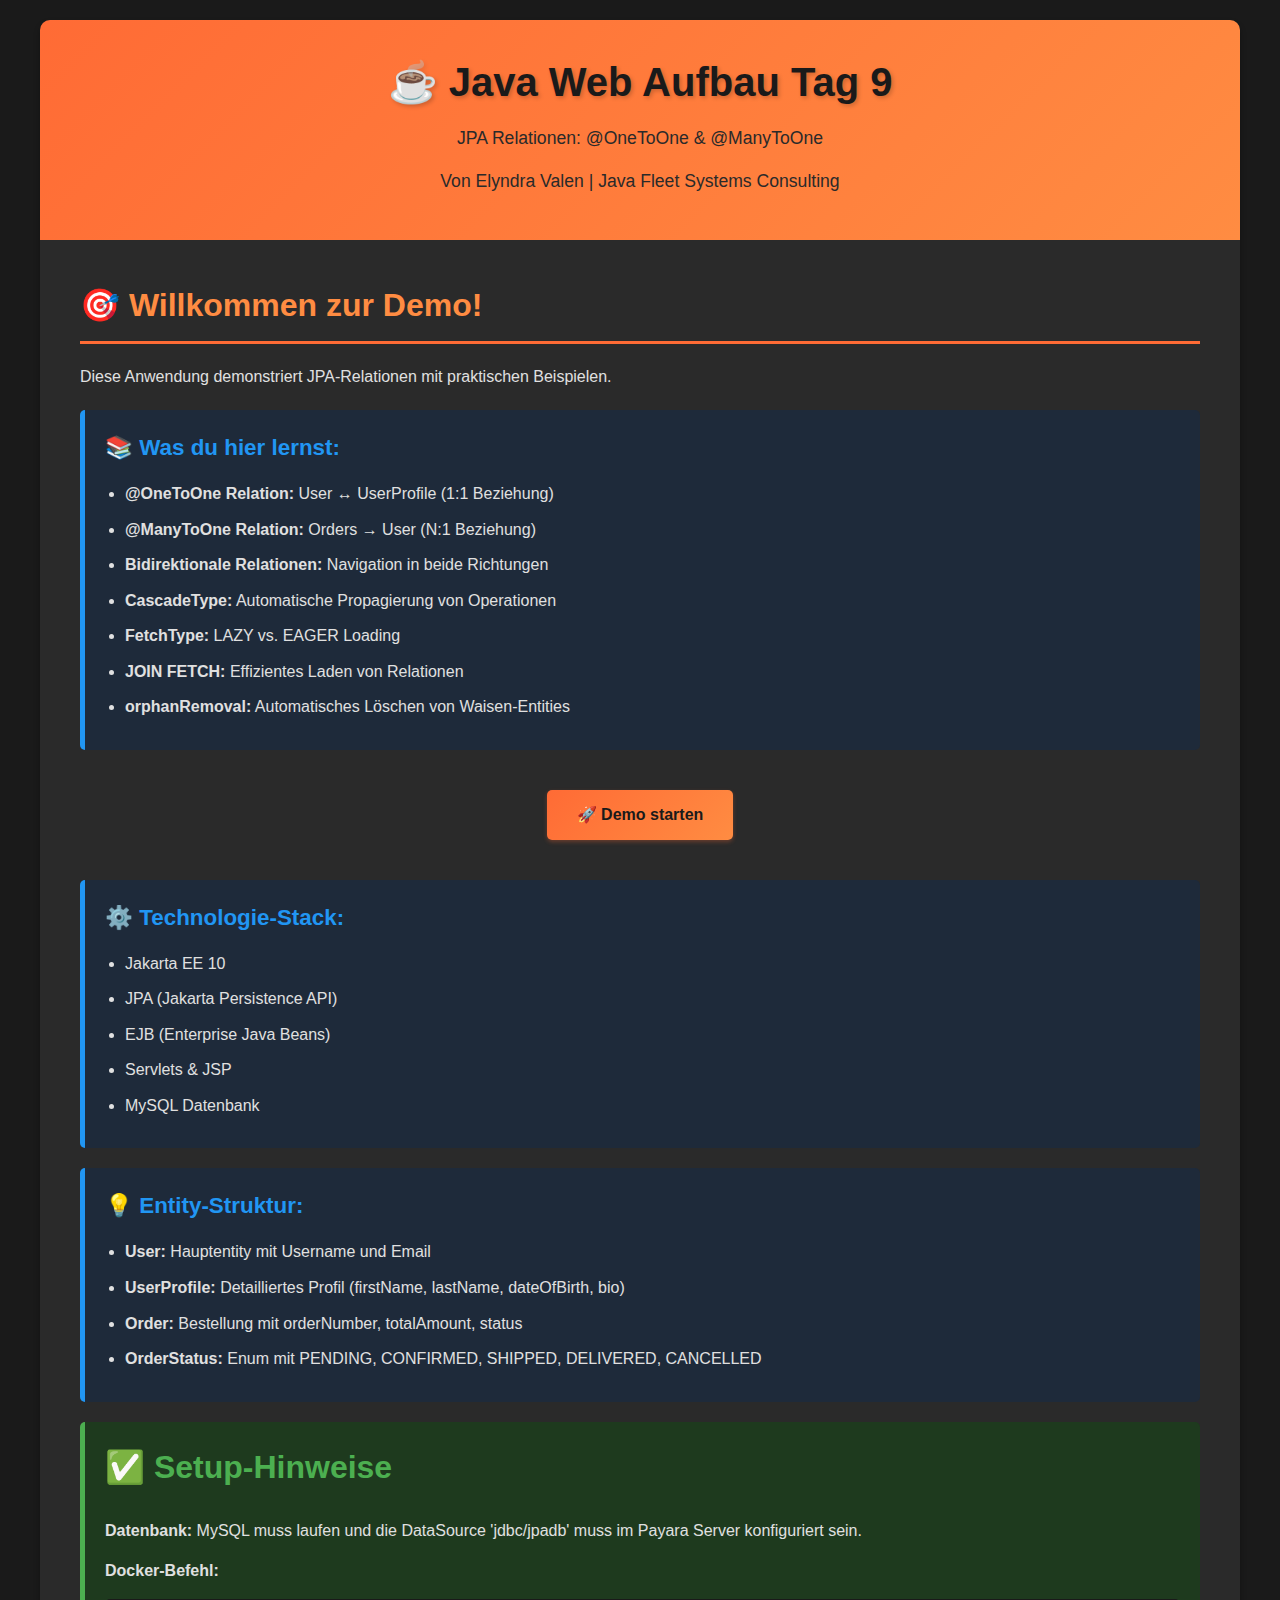
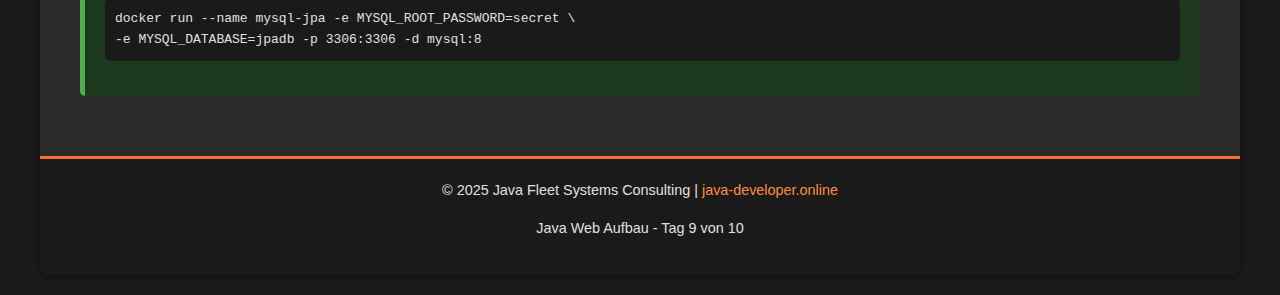
<file: JavaWebAufbauTag9/src/main/webapp/index.html>
<!DOCTYPE html>
<html lang="de">
<head>
    <meta charset="UTF-8">
    <meta name="viewport" content="width=device-width, initial-scale=1.0">
    <title>Java Web Aufbau Tag 9 - JPA Relationen Demo</title>
    <link rel="stylesheet" href="css/style.css">
</head>
<body>
    <div class="container">
        <header>
            <h1>☕ Java Web Aufbau Tag 9</h1>
            <p class="subtitle">JPA Relationen: @OneToOne & @ManyToOne</p>
            <p class="subtitle">Von Elyndra Valen | Java Fleet Systems Consulting</p>
        </header>
        
        <main>
            <h2>🎯 Willkommen zur Demo!</h2>
            
            <p>Diese Anwendung demonstriert JPA-Relationen mit praktischen Beispielen.</p>
            
            <div class="info">
                <h3>📚 Was du hier lernst:</h3>
                <ul>
                    <li><strong>@OneToOne Relation:</strong> User ↔ UserProfile (1:1 Beziehung)</li>
                    <li><strong>@ManyToOne Relation:</strong> Orders → User (N:1 Beziehung)</li>
                    <li><strong>Bidirektionale Relationen:</strong> Navigation in beide Richtungen</li>
                    <li><strong>CascadeType:</strong> Automatische Propagierung von Operationen</li>
                    <li><strong>FetchType:</strong> LAZY vs. EAGER Loading</li>
                    <li><strong>JOIN FETCH:</strong> Effizientes Laden von Relationen</li>
                    <li><strong>orphanRemoval:</strong> Automatisches Löschen von Waisen-Entities</li>
                </ul>
            </div>
            
            <div class="menu">
                <a href="orders" class="button">🚀 Demo starten</a>
            </div>
            
            <div class="info">
                <h3>⚙️ Technologie-Stack:</h3>
                <ul>
                    <li>Jakarta EE 10</li>
                    <li>JPA (Jakarta Persistence API)</li>
                    <li>EJB (Enterprise Java Beans)</li>
                    <li>Servlets & JSP</li>
                    <li>MySQL Datenbank</li>
                </ul>
            </div>
            
            <div class="info">
                <h3>💡 Entity-Struktur:</h3>
                <ul>
                    <li><strong>User:</strong> Hauptentity mit Username und Email</li>
                    <li><strong>UserProfile:</strong> Detailliertes Profil (firstName, lastName, dateOfBirth, bio)</li>
                    <li><strong>Order:</strong> Bestellung mit orderNumber, totalAmount, status</li>
                    <li><strong>OrderStatus:</strong> Enum mit PENDING, CONFIRMED, SHIPPED, DELIVERED, CANCELLED</li>
                </ul>
            </div>
            
            <div class="success">
                <h2>✅ Setup-Hinweise</h2>
                <p><strong>Datenbank:</strong> MySQL muss laufen und die DataSource 'jdbc/jpadb' muss im Payara Server konfiguriert sein.</p>
                <p><strong>Docker-Befehl:</strong></p>
                <p style="background-color: #1a1a1a; padding: 10px; border-radius: 5px; font-family: monospace;">
                    docker run --name mysql-jpa -e MYSQL_ROOT_PASSWORD=secret \<br>
                    -e MYSQL_DATABASE=jpadb -p 3306:3306 -d mysql:8
                </p>
            </div>
        </main>
        
        <footer>
            <p>© 2025 Java Fleet Systems Consulting | <a href="https://www.java-developer.online">java-developer.online</a></p>
            <p>Java Web Aufbau - Tag 9 von 10</p>
        </footer>
    </div>
</body>
</html>
</file>
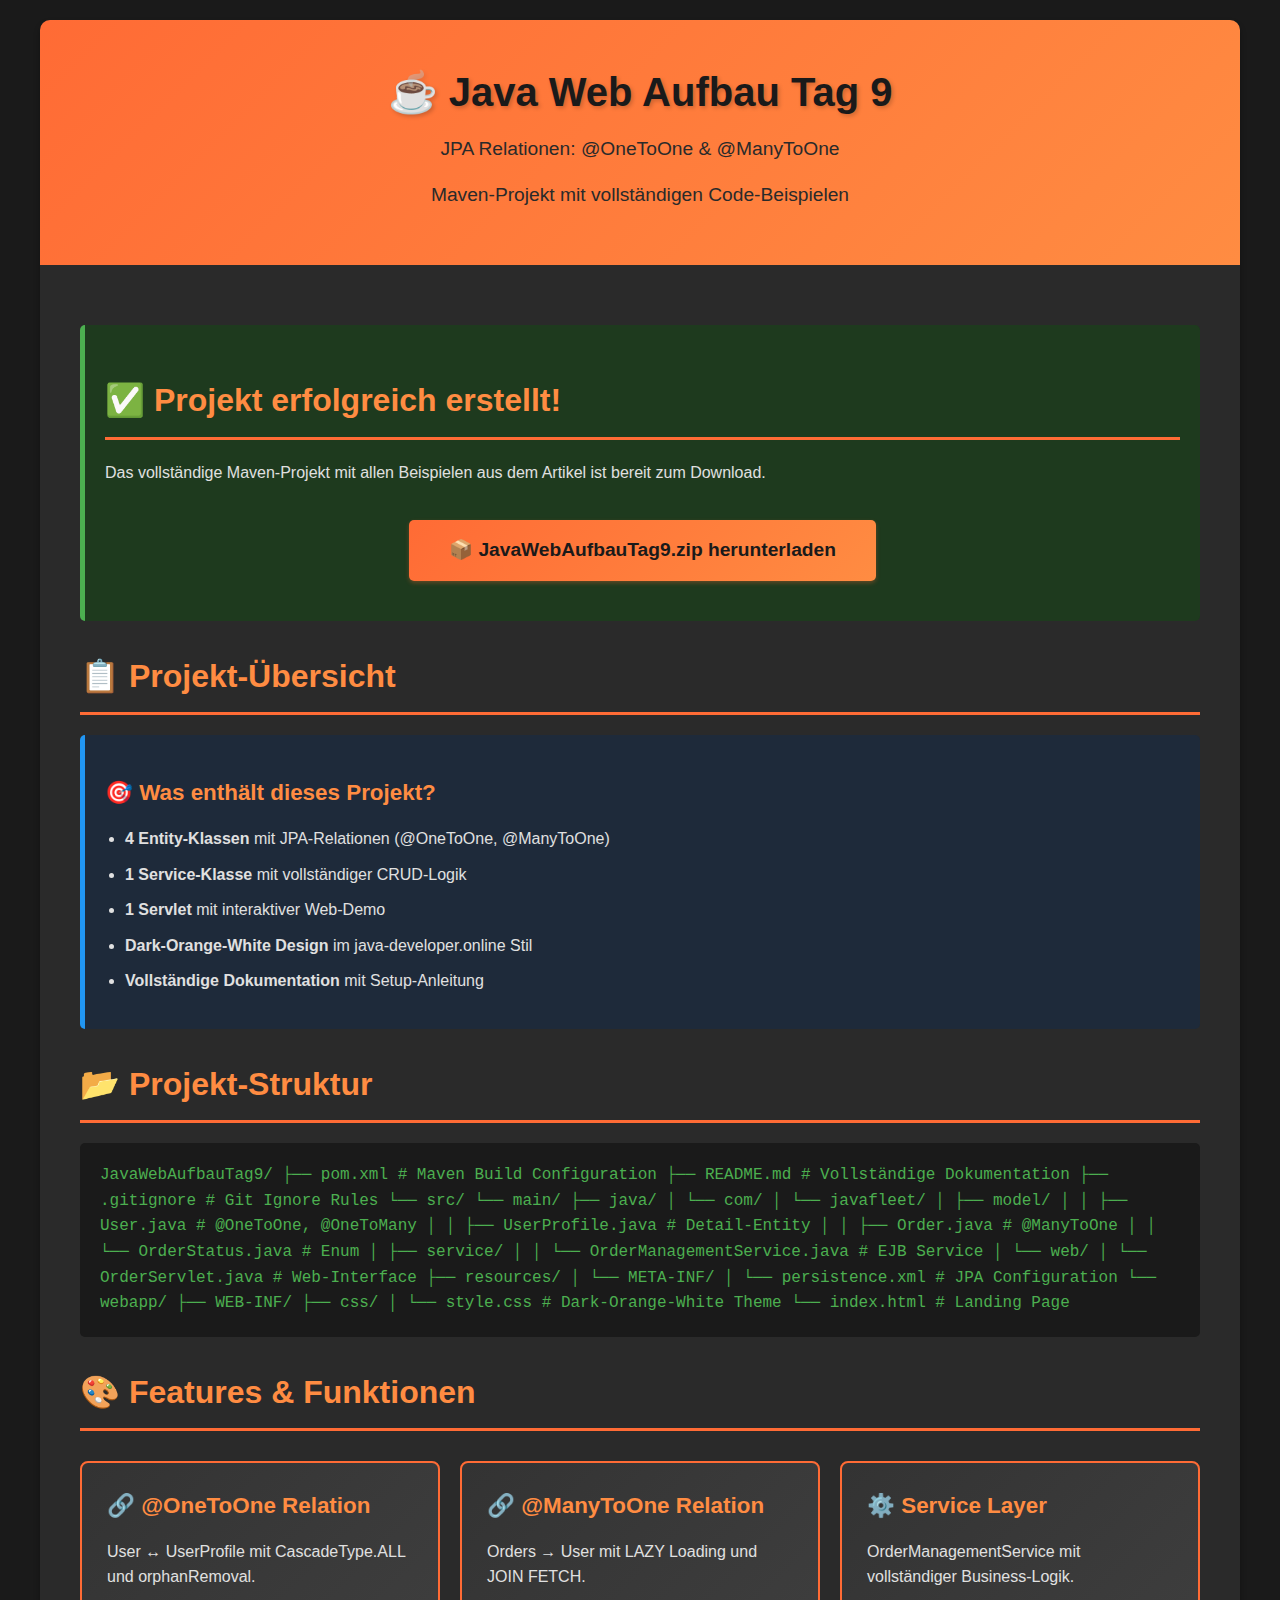
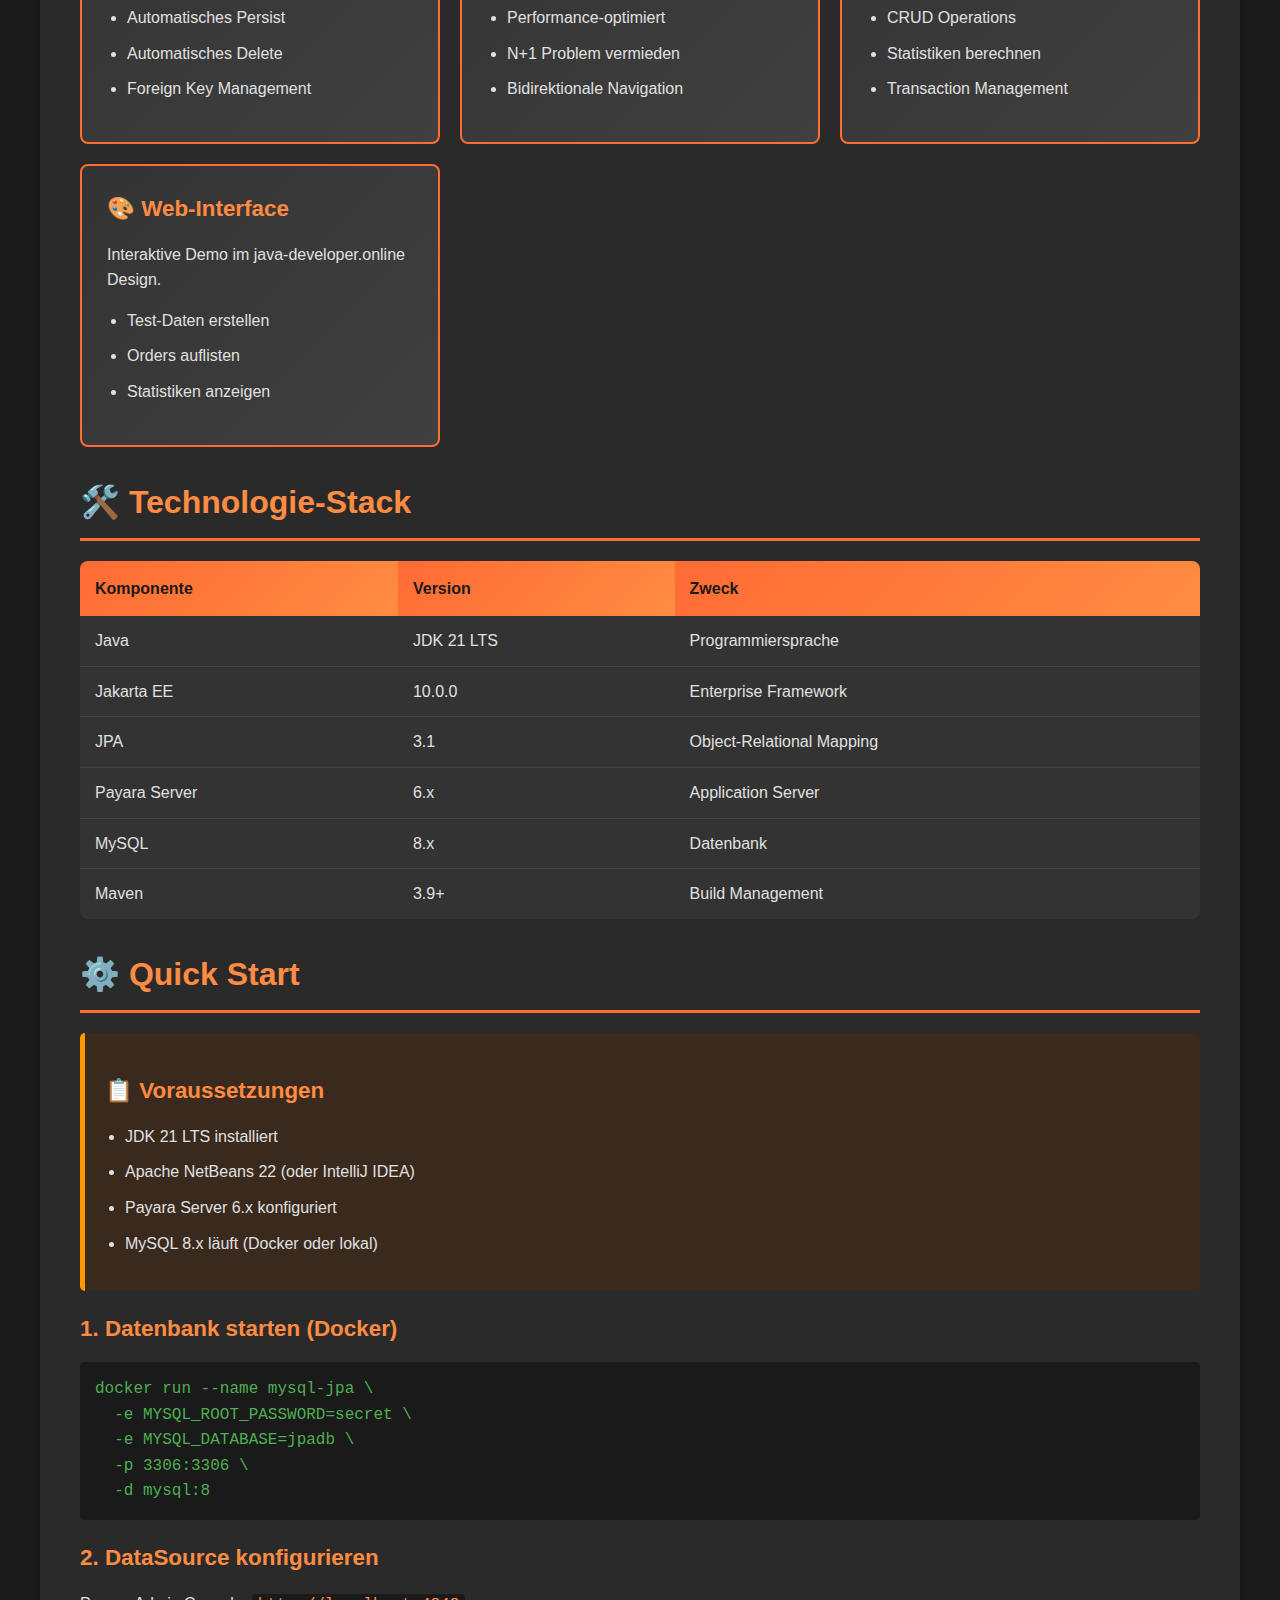
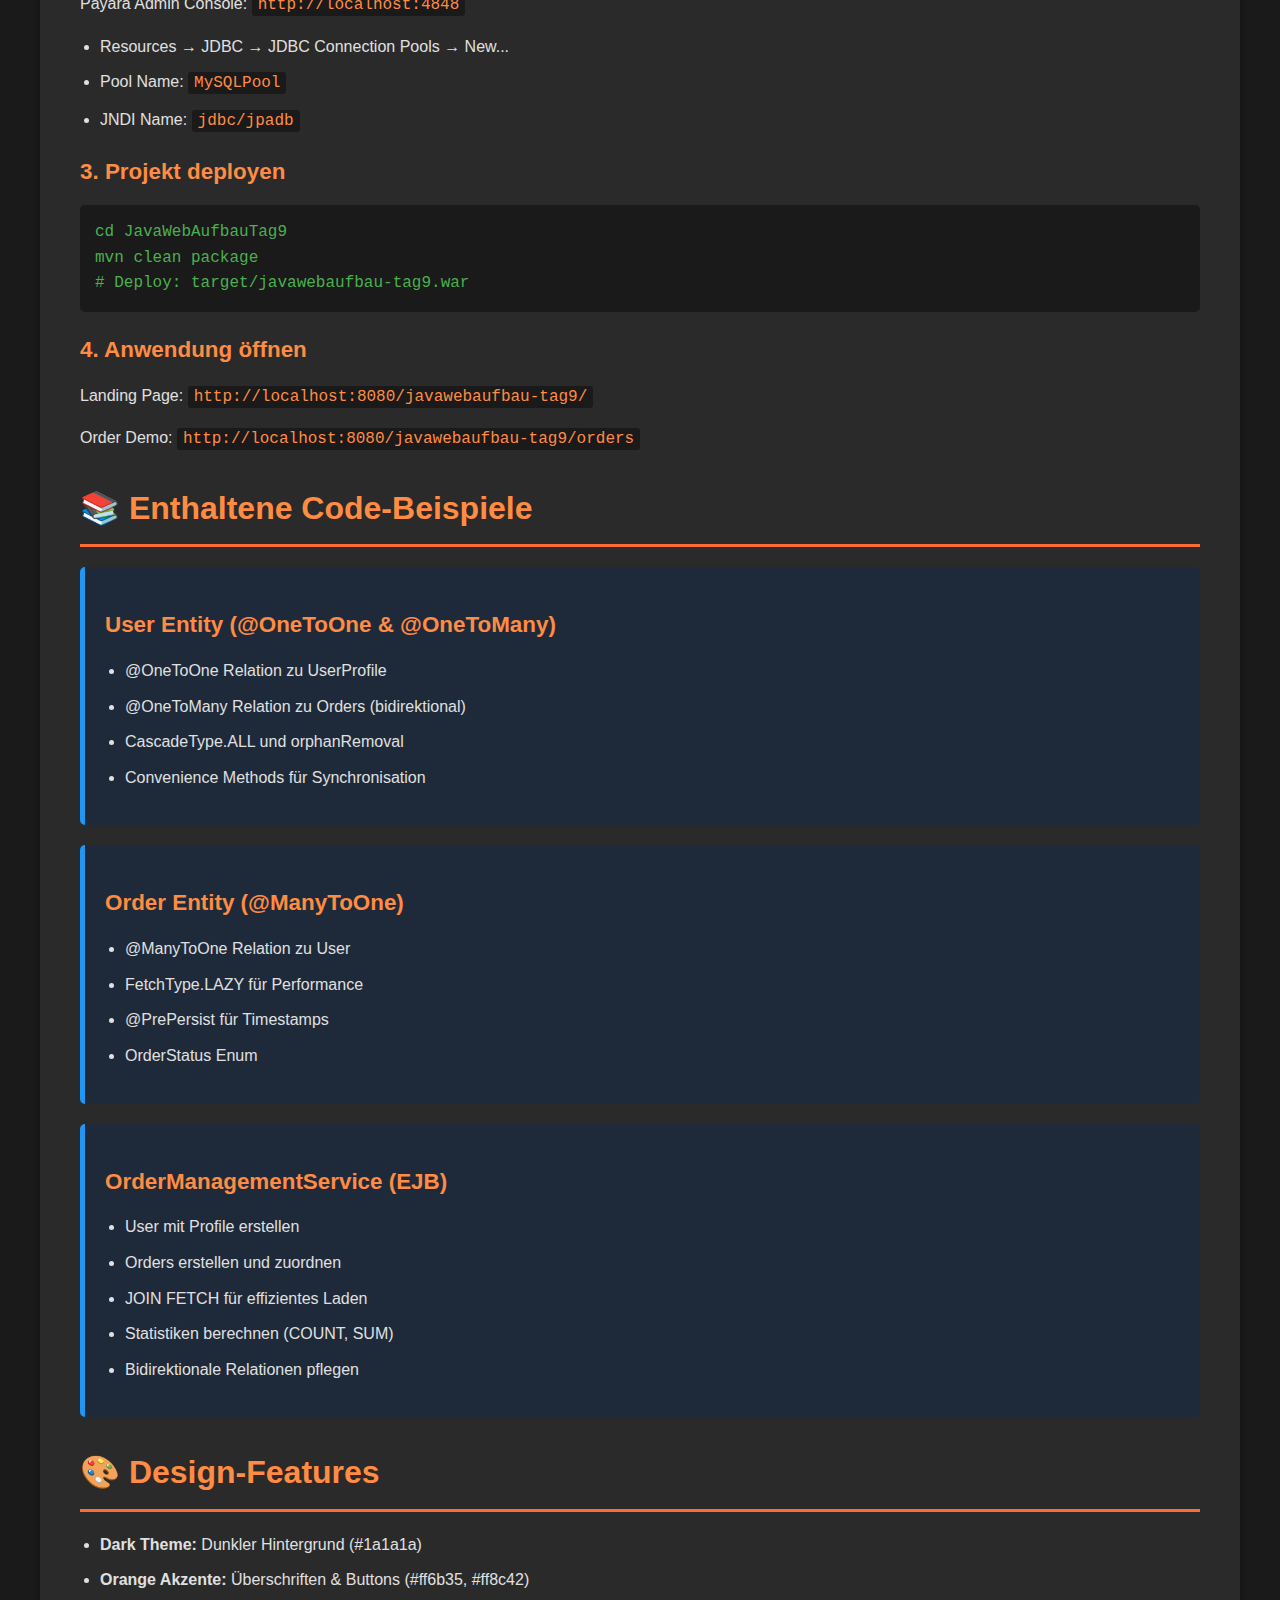
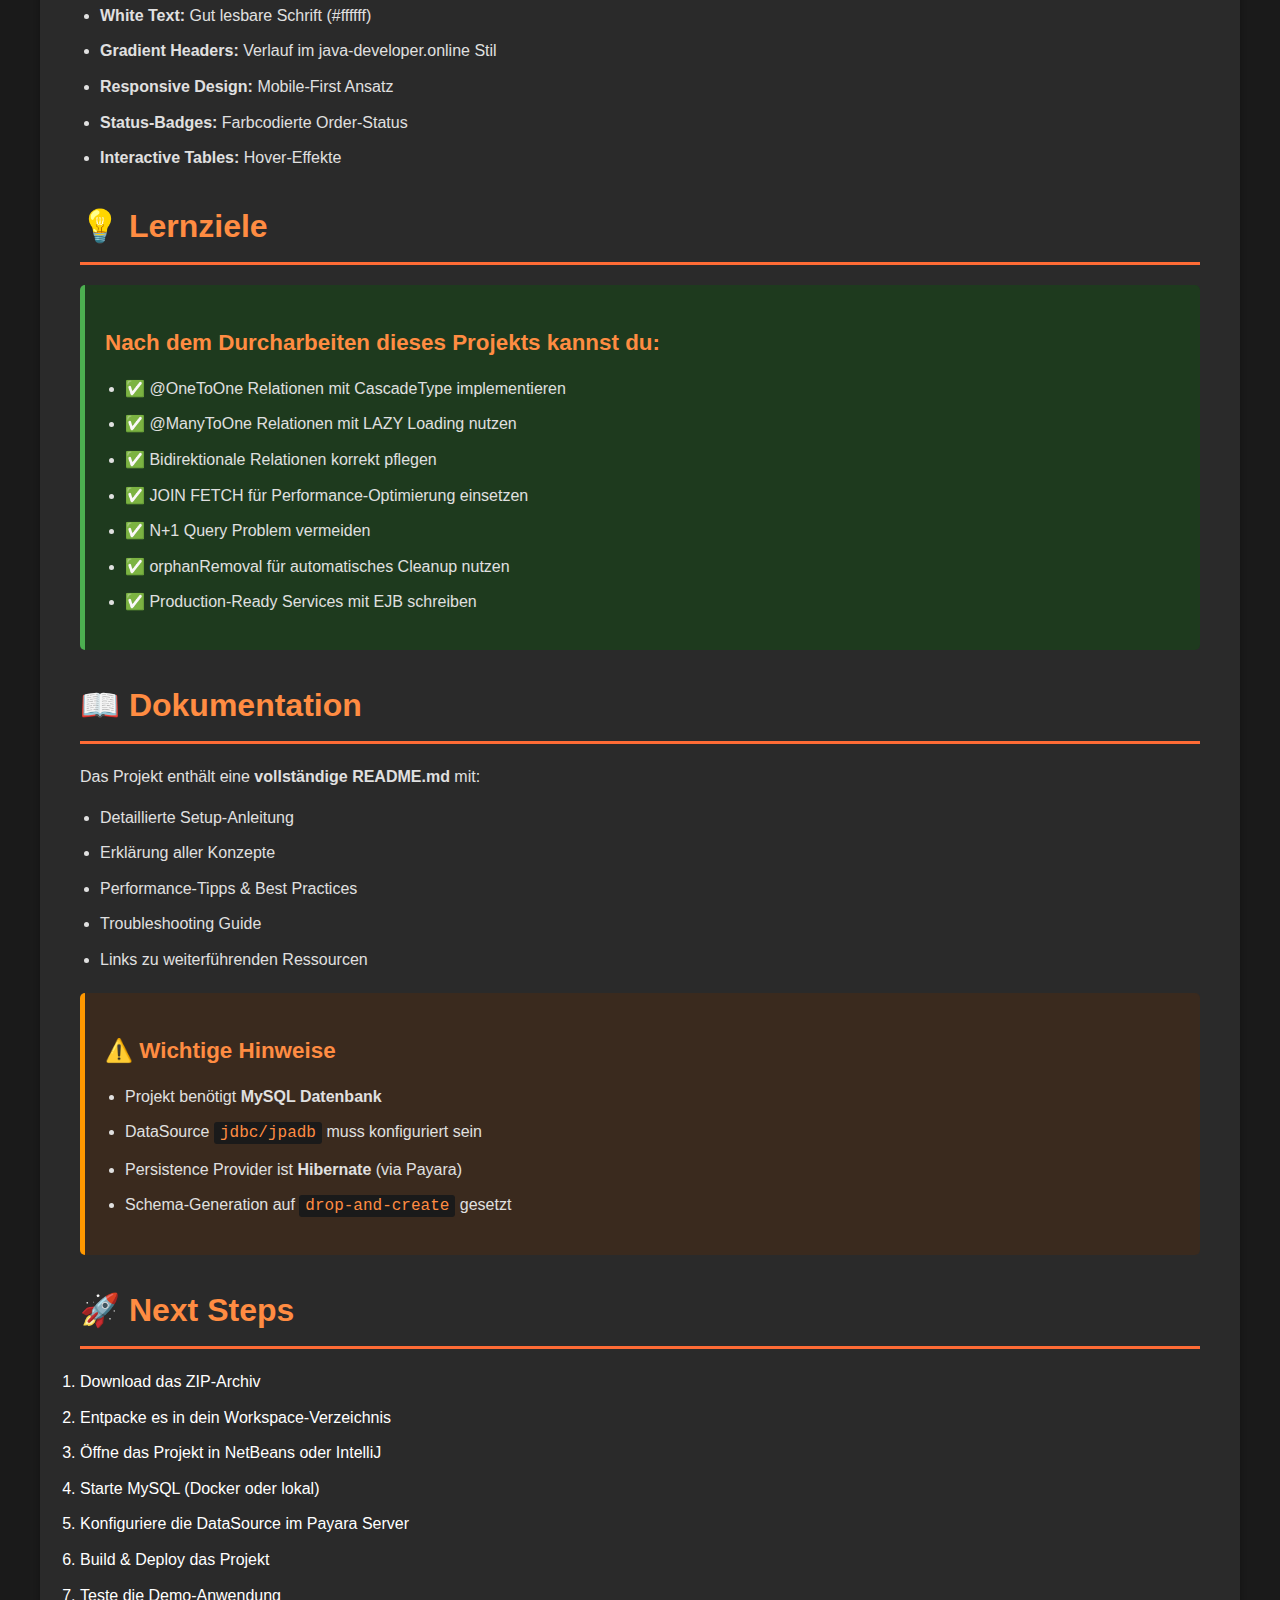
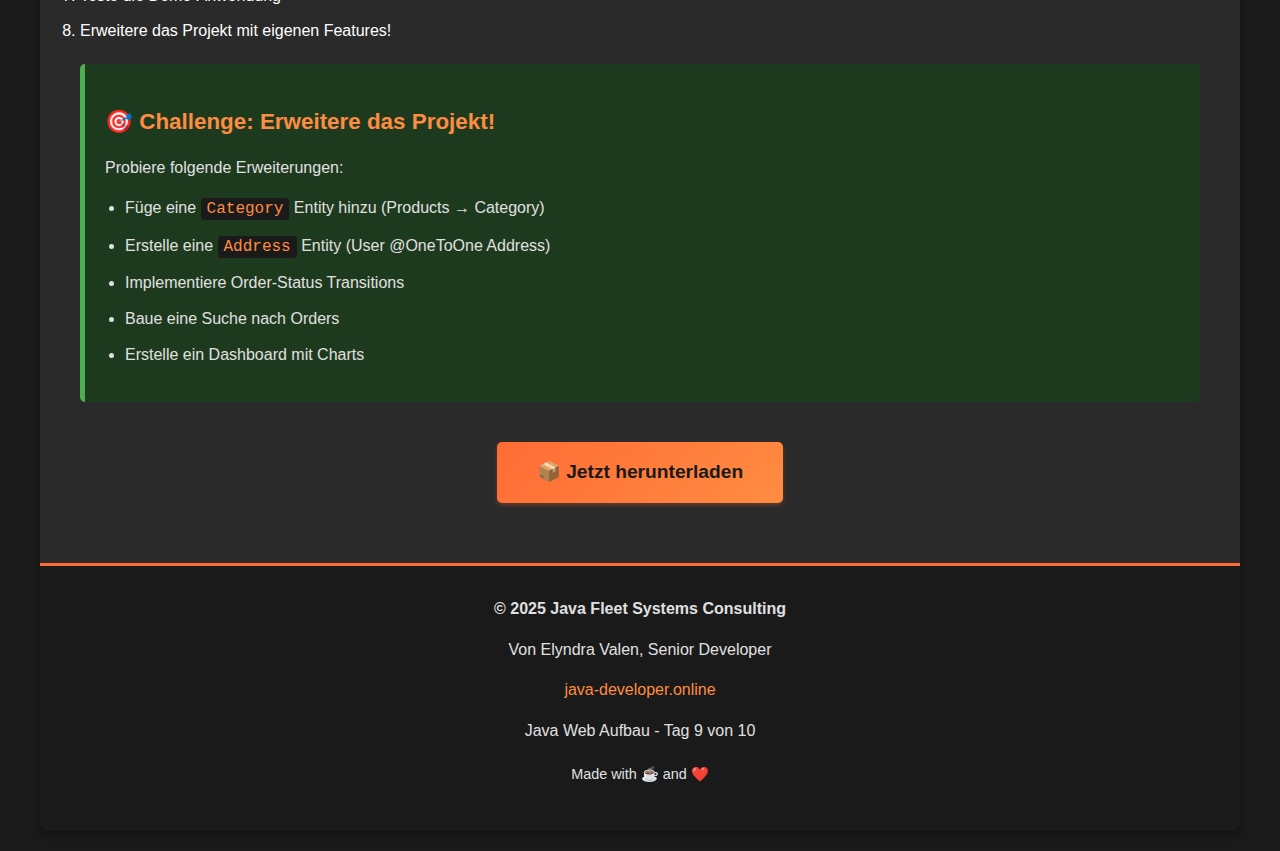
<file: Projekt-Uebersicht.html>
<!DOCTYPE html>
<html lang="de">
<head>
    <meta charset="UTF-8">
    <meta name="viewport" content="width=device-width, initial-scale=1.0">
    <title>Java Web Aufbau Tag 9 - Projekt-Übersicht</title>
    <style>
        * {
            margin: 0;
            padding: 0;
            box-sizing: border-box;
        }
        
        body {
            font-family: -apple-system, BlinkMacSystemFont, 'Segoe UI', Roboto, 'Helvetica Neue', Arial, sans-serif;
            background-color: #1a1a1a;
            color: #ffffff;
            line-height: 1.6;
            padding: 20px;
        }
        
        .container {
            max-width: 1200px;
            margin: 0 auto;
            background-color: #2a2a2a;
            border-radius: 10px;
            box-shadow: 0 4px 6px rgba(0, 0, 0, 0.3);
            overflow: hidden;
        }
        
        header {
            background: linear-gradient(135deg, #ff6b35 0%, #ff8c42 100%);
            padding: 40px;
            text-align: center;
        }
        
        header h1 {
            color: #1a1a1a;
            font-size: 2.5em;
            font-weight: bold;
            margin-bottom: 10px;
            text-shadow: 2px 2px 4px rgba(0, 0, 0, 0.2);
        }
        
        .subtitle {
            color: #2a2a2a;
            font-size: 1.2em;
            font-weight: 500;
        }
        
        main {
            padding: 40px;
        }
        
        h2 {
            color: #ff8c42;
            font-size: 2em;
            margin-top: 30px;
            margin-bottom: 20px;
            border-bottom: 3px solid #ff6b35;
            padding-bottom: 10px;
        }
        
        h3 {
            color: #ff8c42;
            font-size: 1.4em;
            margin-top: 20px;
            margin-bottom: 15px;
        }
        
        p {
            margin-bottom: 15px;
            color: #e0e0e0;
        }
        
        .info-box {
            background-color: #1e2a3a;
            border-left: 5px solid #2196f3;
            padding: 20px;
            margin: 20px 0;
            border-radius: 5px;
        }
        
        .success-box {
            background-color: #1e3a1e;
            border-left: 5px solid #4caf50;
            padding: 20px;
            margin: 20px 0;
            border-radius: 5px;
        }
        
        .warning-box {
            background-color: #3a2a1e;
            border-left: 5px solid #ff9800;
            padding: 20px;
            margin: 20px 0;
            border-radius: 5px;
        }
        
        ul {
            margin-left: 20px;
            margin-bottom: 15px;
            color: #e0e0e0;
        }
        
        li {
            margin: 10px 0;
        }
        
        code {
            background-color: #1a1a1a;
            padding: 2px 6px;
            border-radius: 3px;
            font-family: 'Courier New', monospace;
            color: #ff8c42;
        }
        
        pre {
            background-color: #1a1a1a;
            padding: 15px;
            border-radius: 5px;
            overflow-x: auto;
            margin: 15px 0;
        }
        
        pre code {
            background-color: transparent;
            padding: 0;
            color: #4caf50;
        }
        
        .file-tree {
            background-color: #1a1a1a;
            padding: 20px;
            border-radius: 5px;
            font-family: 'Courier New', monospace;
            margin: 20px 0;
            color: #4caf50;
        }
        
        .features-grid {
            display: grid;
            grid-template-columns: repeat(auto-fit, minmax(300px, 1fr));
            gap: 20px;
            margin: 30px 0;
        }
        
        .feature-card {
            background: linear-gradient(135deg, #333333 0%, #404040 100%);
            padding: 25px;
            border-radius: 8px;
            border: 2px solid #ff6b35;
        }
        
        .feature-card h3 {
            margin-top: 0;
            color: #ff8c42;
        }
        
        table {
            width: 100%;
            border-collapse: collapse;
            margin: 20px 0;
            background-color: #333333;
            border-radius: 8px;
            overflow: hidden;
        }
        
        th {
            background: linear-gradient(135deg, #ff6b35 0%, #ff8c42 100%);
            padding: 15px;
            text-align: left;
            color: #1a1a1a;
            font-weight: bold;
        }
        
        td {
            padding: 12px 15px;
            border-bottom: 1px solid #444444;
            color: #e0e0e0;
        }
        
        tr:last-child td {
            border-bottom: none;
        }
        
        .download-button {
            display: inline-block;
            background: linear-gradient(135deg, #ff6b35 0%, #ff8c42 100%);
            color: #1a1a1a;
            padding: 15px 40px;
            border-radius: 5px;
            font-weight: bold;
            text-decoration: none;
            margin: 20px 10px;
            transition: transform 0.2s, box-shadow 0.2s;
            box-shadow: 0 2px 4px rgba(255, 107, 53, 0.3);
            font-size: 1.2em;
        }
        
        .download-button:hover {
            transform: translateY(-2px);
            box-shadow: 0 4px 8px rgba(255, 107, 53, 0.5);
        }
        
        footer {
            background-color: #1a1a1a;
            padding: 30px;
            text-align: center;
            color: #999999;
            border-top: 3px solid #ff6b35;
        }
        
        footer a {
            color: #ff8c42;
            text-decoration: none;
        }
        
        footer a:hover {
            color: #ff6b35;
            text-decoration: underline;
        }
        
        @media (max-width: 768px) {
            body {
                padding: 10px;
            }
            
            header h1 {
                font-size: 1.8em;
            }
            
            main {
                padding: 20px;
            }
            
            .features-grid {
                grid-template-columns: 1fr;
            }
        }
    </style>
</head>
<body>
    <div class="container">
        <header>
            <h1>☕ Java Web Aufbau Tag 9</h1>
            <p class="subtitle">JPA Relationen: @OneToOne & @ManyToOne</p>
            <p class="subtitle">Maven-Projekt mit vollständigen Code-Beispielen</p>
        </header>
        
        <main>
            <div class="success-box">
                <h2>✅ Projekt erfolgreich erstellt!</h2>
                <p>Das vollständige Maven-Projekt mit allen Beispielen aus dem Artikel ist bereit zum Download.</p>
                <center>
                    <a href="JavaWebAufbauTag9.zip" class="download-button">📦 JavaWebAufbauTag9.zip herunterladen</a>
                </center>
            </div>
            
            <h2>📋 Projekt-Übersicht</h2>
            
            <div class="info-box">
                <h3>🎯 Was enthält dieses Projekt?</h3>
                <ul>
                    <li><strong>4 Entity-Klassen</strong> mit JPA-Relationen (@OneToOne, @ManyToOne)</li>
                    <li><strong>1 Service-Klasse</strong> mit vollständiger CRUD-Logik</li>
                    <li><strong>1 Servlet</strong> mit interaktiver Web-Demo</li>
                    <li><strong>Dark-Orange-White Design</strong> im java-developer.online Stil</li>
                    <li><strong>Vollständige Dokumentation</strong> mit Setup-Anleitung</li>
                </ul>
            </div>
            
            <h2>📂 Projekt-Struktur</h2>
            
            <div class="file-tree">JavaWebAufbauTag9/
├── pom.xml                          # Maven Build Configuration
├── README.md                        # Vollständige Dokumentation
├── .gitignore                       # Git Ignore Rules
└── src/
    └── main/
        ├── java/
        │   └── com/
        │       └── javafleet/
        │           ├── model/
        │           │   ├── User.java           # @OneToOne, @OneToMany
        │           │   ├── UserProfile.java    # Detail-Entity
        │           │   ├── Order.java          # @ManyToOne
        │           │   └── OrderStatus.java    # Enum
        │           ├── service/
        │           │   └── OrderManagementService.java  # EJB Service
        │           └── web/
        │               └── OrderServlet.java   # Web-Interface
        ├── resources/
        │   └── META-INF/
        │       └── persistence.xml             # JPA Configuration
        └── webapp/
            ├── WEB-INF/
            ├── css/
            │   └── style.css                   # Dark-Orange-White Theme
            └── index.html                      # Landing Page
</div>
            
            <h2>🎨 Features & Funktionen</h2>
            
            <div class="features-grid">
                <div class="feature-card">
                    <h3>🔗 @OneToOne Relation</h3>
                    <p>User ↔ UserProfile mit CascadeType.ALL und orphanRemoval.</p>
                    <ul>
                        <li>Automatisches Persist</li>
                        <li>Automatisches Delete</li>
                        <li>Foreign Key Management</li>
                    </ul>
                </div>
                
                <div class="feature-card">
                    <h3>🔗 @ManyToOne Relation</h3>
                    <p>Orders → User mit LAZY Loading und JOIN FETCH.</p>
                    <ul>
                        <li>Performance-optimiert</li>
                        <li>N+1 Problem vermieden</li>
                        <li>Bidirektionale Navigation</li>
                    </ul>
                </div>
                
                <div class="feature-card">
                    <h3>⚙️ Service Layer</h3>
                    <p>OrderManagementService mit vollständiger Business-Logik.</p>
                    <ul>
                        <li>CRUD Operations</li>
                        <li>Statistiken berechnen</li>
                        <li>Transaction Management</li>
                    </ul>
                </div>
                
                <div class="feature-card">
                    <h3>🎨 Web-Interface</h3>
                    <p>Interaktive Demo im java-developer.online Design.</p>
                    <ul>
                        <li>Test-Daten erstellen</li>
                        <li>Orders auflisten</li>
                        <li>Statistiken anzeigen</li>
                    </ul>
                </div>
            </div>
            
            <h2>🛠️ Technologie-Stack</h2>
            
            <table>
                <tr>
                    <th>Komponente</th>
                    <th>Version</th>
                    <th>Zweck</th>
                </tr>
                <tr>
                    <td>Java</td>
                    <td>JDK 21 LTS</td>
                    <td>Programmiersprache</td>
                </tr>
                <tr>
                    <td>Jakarta EE</td>
                    <td>10.0.0</td>
                    <td>Enterprise Framework</td>
                </tr>
                <tr>
                    <td>JPA</td>
                    <td>3.1</td>
                    <td>Object-Relational Mapping</td>
                </tr>
                <tr>
                    <td>Payara Server</td>
                    <td>6.x</td>
                    <td>Application Server</td>
                </tr>
                <tr>
                    <td>MySQL</td>
                    <td>8.x</td>
                    <td>Datenbank</td>
                </tr>
                <tr>
                    <td>Maven</td>
                    <td>3.9+</td>
                    <td>Build Management</td>
                </tr>
            </table>
            
            <h2>⚙️ Quick Start</h2>
            
            <div class="warning-box">
                <h3>📋 Voraussetzungen</h3>
                <ul>
                    <li>JDK 21 LTS installiert</li>
                    <li>Apache NetBeans 22 (oder IntelliJ IDEA)</li>
                    <li>Payara Server 6.x konfiguriert</li>
                    <li>MySQL 8.x läuft (Docker oder lokal)</li>
                </ul>
            </div>
            
            <h3>1. Datenbank starten (Docker)</h3>
            <pre><code>docker run --name mysql-jpa \
  -e MYSQL_ROOT_PASSWORD=secret \
  -e MYSQL_DATABASE=jpadb \
  -p 3306:3306 \
  -d mysql:8</code></pre>
            
            <h3>2. DataSource konfigurieren</h3>
            <p>Payara Admin Console: <code>http://localhost:4848</code></p>
            <ul>
                <li>Resources → JDBC → JDBC Connection Pools → New...</li>
                <li>Pool Name: <code>MySQLPool</code></li>
                <li>JNDI Name: <code>jdbc/jpadb</code></li>
            </ul>
            
            <h3>3. Projekt deployen</h3>
            <pre><code>cd JavaWebAufbauTag9
mvn clean package
# Deploy: target/javawebaufbau-tag9.war</code></pre>
            
            <h3>4. Anwendung öffnen</h3>
            <p>Landing Page: <code>http://localhost:8080/javawebaufbau-tag9/</code></p>
            <p>Order Demo: <code>http://localhost:8080/javawebaufbau-tag9/orders</code></p>
            
            <h2>📚 Enthaltene Code-Beispiele</h2>
            
            <div class="info-box">
                <h3>User Entity (@OneToOne & @OneToMany)</h3>
                <ul>
                    <li>@OneToOne Relation zu UserProfile</li>
                    <li>@OneToMany Relation zu Orders (bidirektional)</li>
                    <li>CascadeType.ALL und orphanRemoval</li>
                    <li>Convenience Methods für Synchronisation</li>
                </ul>
            </div>
            
            <div class="info-box">
                <h3>Order Entity (@ManyToOne)</h3>
                <ul>
                    <li>@ManyToOne Relation zu User</li>
                    <li>FetchType.LAZY für Performance</li>
                    <li>@PrePersist für Timestamps</li>
                    <li>OrderStatus Enum</li>
                </ul>
            </div>
            
            <div class="info-box">
                <h3>OrderManagementService (EJB)</h3>
                <ul>
                    <li>User mit Profile erstellen</li>
                    <li>Orders erstellen und zuordnen</li>
                    <li>JOIN FETCH für effizientes Laden</li>
                    <li>Statistiken berechnen (COUNT, SUM)</li>
                    <li>Bidirektionale Relationen pflegen</li>
                </ul>
            </div>
            
            <h2>🎨 Design-Features</h2>
            
            <ul>
                <li><strong>Dark Theme:</strong> Dunkler Hintergrund (#1a1a1a)</li>
                <li><strong>Orange Akzente:</strong> Überschriften & Buttons (#ff6b35, #ff8c42)</li>
                <li><strong>White Text:</strong> Gut lesbare Schrift (#ffffff)</li>
                <li><strong>Gradient Headers:</strong> Verlauf im java-developer.online Stil</li>
                <li><strong>Responsive Design:</strong> Mobile-First Ansatz</li>
                <li><strong>Status-Badges:</strong> Farbcodierte Order-Status</li>
                <li><strong>Interactive Tables:</strong> Hover-Effekte</li>
            </ul>
            
            <h2>💡 Lernziele</h2>
            
            <div class="success-box">
                <h3>Nach dem Durcharbeiten dieses Projekts kannst du:</h3>
                <ul>
                    <li>✅ @OneToOne Relationen mit CascadeType implementieren</li>
                    <li>✅ @ManyToOne Relationen mit LAZY Loading nutzen</li>
                    <li>✅ Bidirektionale Relationen korrekt pflegen</li>
                    <li>✅ JOIN FETCH für Performance-Optimierung einsetzen</li>
                    <li>✅ N+1 Query Problem vermeiden</li>
                    <li>✅ orphanRemoval für automatisches Cleanup nutzen</li>
                    <li>✅ Production-Ready Services mit EJB schreiben</li>
                </ul>
            </div>
            
            <h2>📖 Dokumentation</h2>
            
            <p>Das Projekt enthält eine <strong>vollständige README.md</strong> mit:</p>
            <ul>
                <li>Detaillierte Setup-Anleitung</li>
                <li>Erklärung aller Konzepte</li>
                <li>Performance-Tipps & Best Practices</li>
                <li>Troubleshooting Guide</li>
                <li>Links zu weiterführenden Ressourcen</li>
            </ul>
            
            <div class="warning-box">
                <h3>⚠️ Wichtige Hinweise</h3>
                <ul>
                    <li>Projekt benötigt <strong>MySQL Datenbank</strong></li>
                    <li>DataSource <code>jdbc/jpadb</code> muss konfiguriert sein</li>
                    <li>Persistence Provider ist <strong>Hibernate</strong> (via Payara)</li>
                    <li>Schema-Generation auf <code>drop-and-create</code> gesetzt</li>
                </ul>
            </div>
            
            <h2>🚀 Next Steps</h2>
            
            <ol>
                <li>Download das ZIP-Archiv</li>
                <li>Entpacke es in dein Workspace-Verzeichnis</li>
                <li>Öffne das Projekt in NetBeans oder IntelliJ</li>
                <li>Starte MySQL (Docker oder lokal)</li>
                <li>Konfiguriere die DataSource im Payara Server</li>
                <li>Build & Deploy das Projekt</li>
                <li>Teste die Demo-Anwendung</li>
                <li>Erweitere das Projekt mit eigenen Features!</li>
            </ol>
            
            <div class="success-box">
                <h3>🎯 Challenge: Erweitere das Projekt!</h3>
                <p>Probiere folgende Erweiterungen:</p>
                <ul>
                    <li>Füge eine <code>Category</code> Entity hinzu (Products → Category)</li>
                    <li>Erstelle eine <code>Address</code> Entity (User @OneToOne Address)</li>
                    <li>Implementiere Order-Status Transitions</li>
                    <li>Baue eine Suche nach Orders</li>
                    <li>Erstelle ein Dashboard mit Charts</li>
                </ul>
            </div>
            
            <center>
                <a href="JavaWebAufbauTag9.zip" class="download-button">📦 Jetzt herunterladen</a>
            </center>
        </main>
        
        <footer>
            <p><strong>© 2025 Java Fleet Systems Consulting</strong></p>
            <p>Von Elyndra Valen, Senior Developer</p>
            <p><a href="https://www.java-developer.online">java-developer.online</a></p>
            <p>Java Web Aufbau - Tag 9 von 10</p>
            <p style="margin-top: 20px; font-size: 0.9em;">Made with ☕ and ❤️</p>
        </footer>
    </div>
</body>
</html>
</file>
<file: JavaWebAufbauTag9/src/main/webapp/css/style.css>
/* Java Web Aufbau Tag 9 - Dark Orange White Theme */

* {
    margin: 0;
    padding: 0;
    box-sizing: border-box;
}

body {
    font-family: -apple-system, BlinkMacSystemFont, 'Segoe UI', Roboto, 'Helvetica Neue', Arial, sans-serif;
    background-color: #1a1a1a;
    color: #ffffff;
    line-height: 1.6;
    padding: 20px;
}

.container {
    max-width: 1200px;
    margin: 0 auto;
    background-color: #2a2a2a;
    border-radius: 10px;
    box-shadow: 0 4px 6px rgba(0, 0, 0, 0.3);
    overflow: hidden;
}

header {
    background: linear-gradient(135deg, #ff6b35 0%, #ff8c42 100%);
    padding: 30px;
    text-align: center;
}

header h1 {
    color: #1a1a1a;
    font-size: 2.5em;
    font-weight: bold;
    margin-bottom: 10px;
    text-shadow: 2px 2px 4px rgba(0, 0, 0, 0.2);
}

.subtitle {
    color: #2a2a2a;
    font-size: 1.1em;
    font-weight: 500;
}

main {
    padding: 40px;
}

h2 {
    color: #ff8c42;
    font-size: 2em;
    margin-bottom: 20px;
    border-bottom: 3px solid #ff6b35;
    padding-bottom: 10px;
}

h3 {
    color: #ff8c42;
    font-size: 1.4em;
    margin-top: 20px;
    margin-bottom: 15px;
}

p {
    margin-bottom: 15px;
    color: #e0e0e0;
}

a {
    color: #ff8c42;
    text-decoration: none;
    transition: color 0.3s;
}

a:hover {
    color: #ff6b35;
    text-decoration: underline;
}

.button {
    display: inline-block;
    background: linear-gradient(135deg, #ff6b35 0%, #ff8c42 100%);
    color: #1a1a1a;
    padding: 12px 30px;
    border-radius: 5px;
    font-weight: bold;
    text-decoration: none;
    margin: 10px 5px;
    transition: transform 0.2s, box-shadow 0.2s;
    box-shadow: 0 2px 4px rgba(255, 107, 53, 0.3);
}

.button:hover {
    transform: translateY(-2px);
    box-shadow: 0 4px 8px rgba(255, 107, 53, 0.5);
    text-decoration: none;
}

.menu {
    display: flex;
    flex-wrap: wrap;
    gap: 15px;
    margin: 30px 0;
    justify-content: center;
}

table {
    width: 100%;
    border-collapse: collapse;
    margin: 20px 0;
    background-color: #333333;
    border-radius: 8px;
    overflow: hidden;
}

thead {
    background: linear-gradient(135deg, #ff6b35 0%, #ff8c42 100%);
}

th {
    padding: 15px;
    text-align: left;
    color: #1a1a1a;
    font-weight: bold;
    text-transform: uppercase;
    font-size: 0.9em;
}

td {
    padding: 12px 15px;
    border-bottom: 1px solid #444444;
    color: #e0e0e0;
}

tr:hover {
    background-color: #3a3a3a;
}

tr:last-child td {
    border-bottom: none;
}

.success {
    background-color: #1e3a1e;
    border-left: 5px solid #4caf50;
    padding: 20px;
    margin: 20px 0;
    border-radius: 5px;
}

.success h2 {
    color: #4caf50;
    border-bottom: none;
    margin-bottom: 15px;
}

.error {
    background-color: #3a1e1e;
    border-left: 5px solid #f44336;
    padding: 20px;
    margin: 20px 0;
    border-radius: 5px;
}

.error h2 {
    color: #f44336;
    border-bottom: none;
    margin-bottom: 15px;
}

.info {
    background-color: #1e2a3a;
    border-left: 5px solid #2196f3;
    padding: 20px;
    margin: 20px 0;
    border-radius: 5px;
}

.info h3 {
    color: #2196f3;
    margin-top: 0;
}

.info ul {
    margin-left: 20px;
    color: #e0e0e0;
}

.info li {
    margin: 10px 0;
}

.stats {
    display: grid;
    grid-template-columns: repeat(auto-fit, minmax(250px, 1fr));
    gap: 20px;
    margin: 30px 0;
}

.stat-box {
    background: linear-gradient(135deg, #333333 0%, #404040 100%);
    padding: 25px;
    border-radius: 8px;
    text-align: center;
    border: 2px solid #ff6b35;
}

.stat-box h3 {
    color: #ff8c42;
    font-size: 1.2em;
    margin: 0 0 15px 0;
}

.stat-value {
    font-size: 2.5em;
    font-weight: bold;
    color: #ff6b35;
    margin: 0;
}

.status-pending {
    background-color: #ffa726;
    color: #1a1a1a;
    padding: 5px 10px;
    border-radius: 3px;
    font-weight: bold;
    font-size: 0.9em;
}

.status-confirmed {
    background-color: #42a5f5;
    color: #1a1a1a;
    padding: 5px 10px;
    border-radius: 3px;
    font-weight: bold;
    font-size: 0.9em;
}

.status-shipped {
    background-color: #ab47bc;
    color: #ffffff;
    padding: 5px 10px;
    border-radius: 3px;
    font-weight: bold;
    font-size: 0.9em;
}

.status-delivered {
    background-color: #66bb6a;
    color: #1a1a1a;
    padding: 5px 10px;
    border-radius: 3px;
    font-weight: bold;
    font-size: 0.9em;
}

.status-cancelled {
    background-color: #ef5350;
    color: #ffffff;
    padding: 5px 10px;
    border-radius: 3px;
    font-weight: bold;
    font-size: 0.9em;
}

footer {
    background-color: #1a1a1a;
    padding: 20px;
    text-align: center;
    color: #999999;
    font-size: 0.9em;
    border-top: 3px solid #ff6b35;
}

footer a {
    color: #ff8c42;
}

footer a:hover {
    color: #ff6b35;
}

@media (max-width: 768px) {
    body {
        padding: 10px;
    }
    
    header h1 {
        font-size: 1.8em;
    }
    
    main {
        padding: 20px;
    }
    
    table {
        font-size: 0.9em;
    }
    
    .stats {
        grid-template-columns: 1fr;
    }
}
</file>
